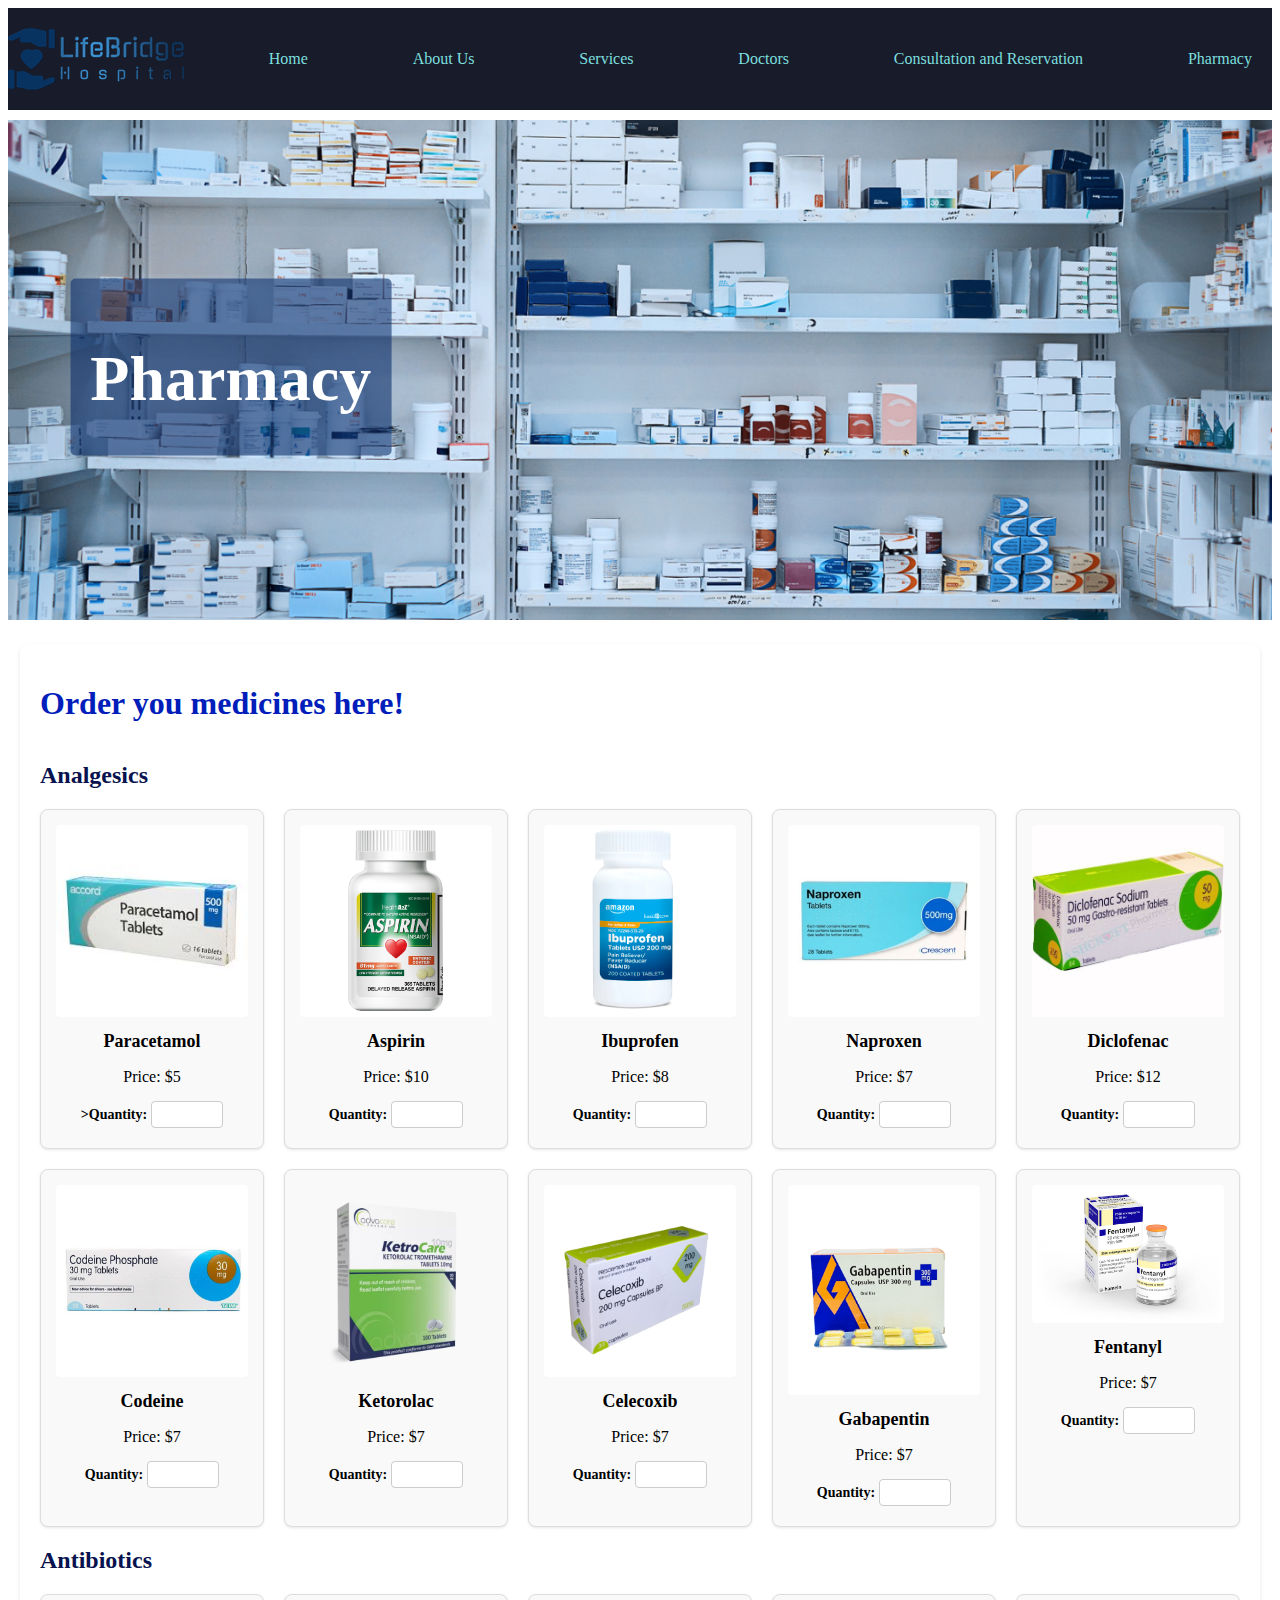
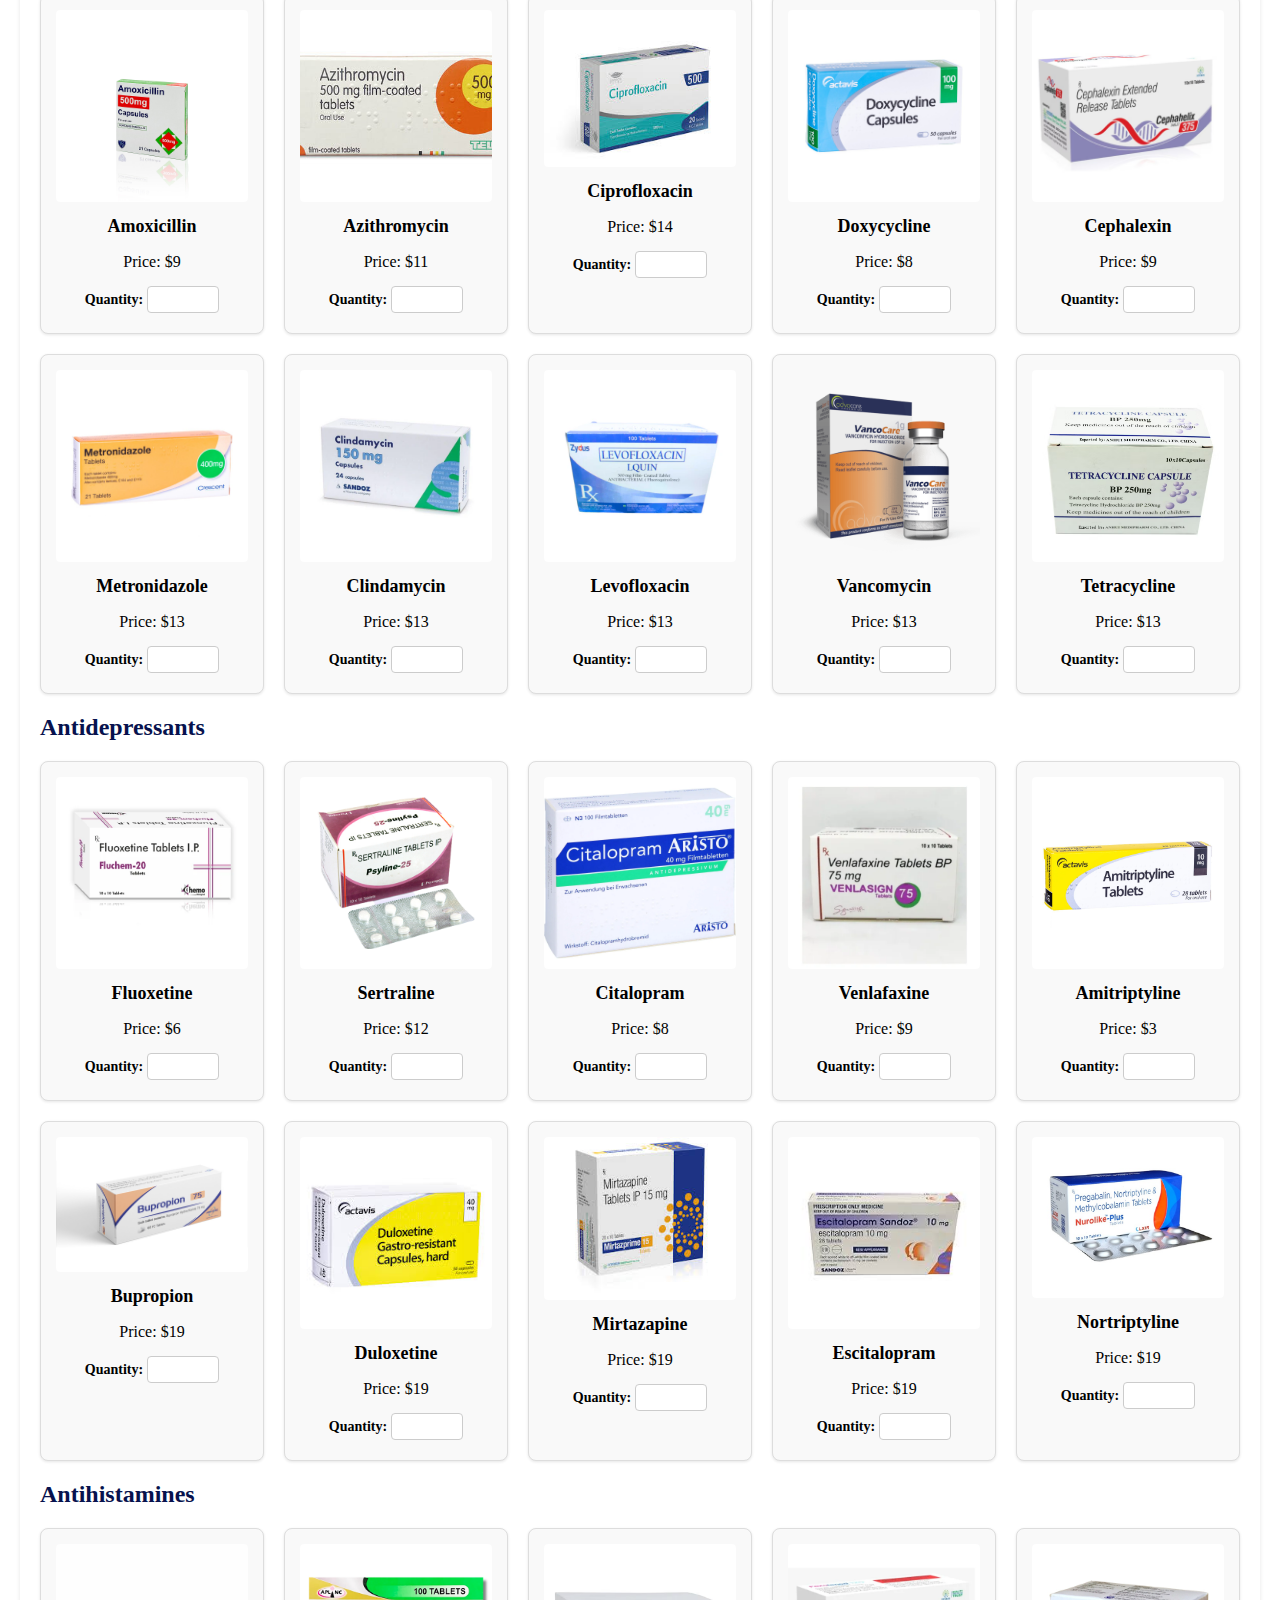
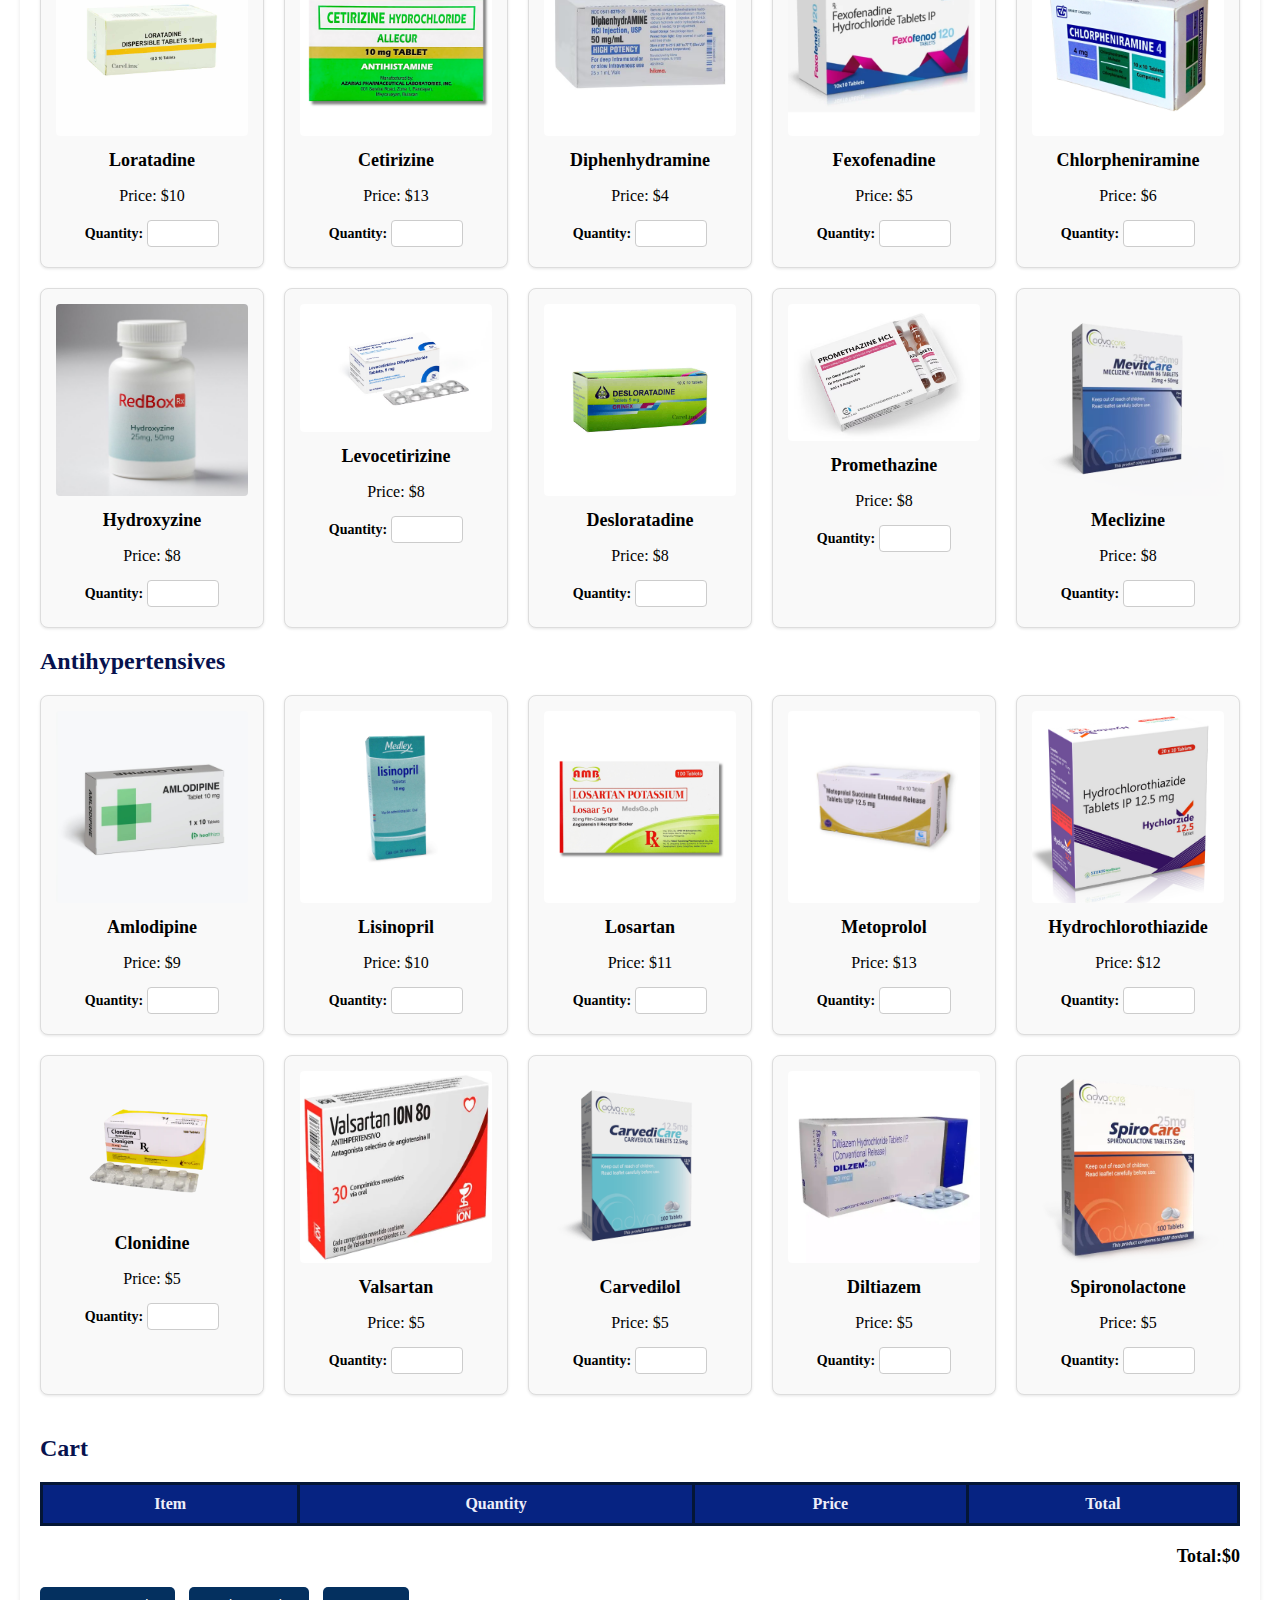
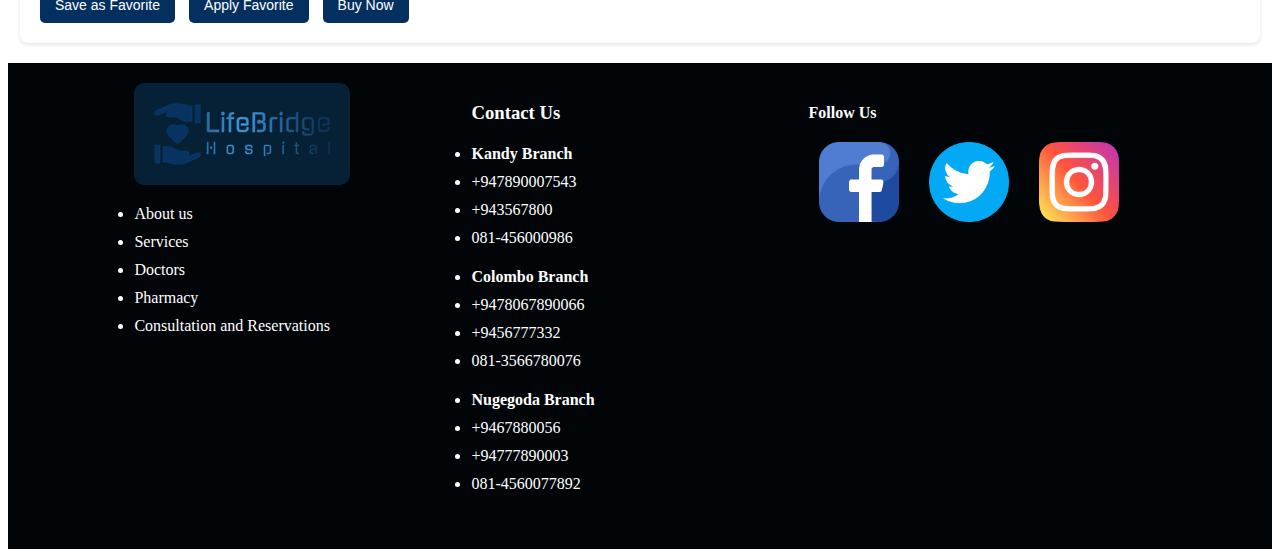
<file: index.html>
<!DOCTYPE html>
<html lang="en">
    <head>
        <meta charset="UTF-8">
        <meta name="viewport" content="width= device-width,intial-scale=1.0">
        <title>Pharmacy</title>
        <link rel="stylesheet" href="style.css">
        <script defer src="order.js"></script>
        <link rel="icon" href="./icon/favicon2.png" type="image/x-icon">
    </head>
        <nav>
            <div class="nav-container">
                <ul class="navbar">
                    <img src="./icon/favicon2.png" alt="Logo">
                    <li><a href="home.html">Home</a></li>
                    <li><a href="about us.html">About Us</a></li>
                    <li><a href="services.html">Services</a></li>
                    <li><a href="doctors.html">Doctors</a></li>
                    <li><a href="consulting and reservation.html">Consultation and Reservation</a></li>
                    <li><a href="index.html">Pharmacy</a></li>
                   
                </ul>
            </div>
        </nav>
        <header class="header-section">
            <img src="./image/pharamcy3.png" alt="Service Image">
            <div class="header-text">
                <h1>Pharmacy </h1>
            </div>
    </header>
    <main>
        <!--medicine grid-->
        <section class="med-section">
            <h1>Order you medicines here!</h1>
            <!--analgesics-->
            <div>
                <h2>Analgesics</h2>
            </div>
            <div class="med-Grid">
                <div class="medicine-card">
                    <img src="./image/paracetamol2.jpeg" alt="paracetamol">
                    <h3>Paracetamol</h3>
                    <p>Price: $5</p>
                    <label for="paracetamol-quantity">>Quantity:</label>
                    <input id= "paracetamol-quantity"type="number" min="0" onchange="updateCart('paracetamol',5,this.value)">
                </div>  
                <div class="medicine-card">
                    <img src="./image/aspirin.jpg" alt="aspirin">
                    <h3>Aspirin</h3>
                    <p>Price: $10</p>
                    <label for="aspirin-quantity">Quantity:</label>
                    <input id ="aspirin-quantity"type="number" min="0" onchange="updateCart('aspirin',10,this.value)">
                </div>
                <div class="medicine-card">
                    <img src="./image/ibuprofen.jpg" alt="Ibuprofen">
                    <h3>Ibuprofen</h3>
                    <p>Price: $8</p>
                    <label for="Ibuprofen-quantity">Quantity:</label>
                    <input id="Ibuprofen-quantity" type="number" min="0" onchange="updateCart('Ibuprofen',8,this.value)">
                </div>
                <div class="medicine-card">
                    <img src="./image/Naproxen2.jpg" alt="Naproxen">
                    <h3>Naproxen</h3>
                    <p>Price: $7</p>
                    <label for="Naproxen-quantity">Quantity:</label>
                    <input id="Naproxen" type="number" min="0" onchange="updateCart('Naproxen',7,this.value)">
                </div>
                <div class="medicine-card">
                    <img src="./image/Diclofenac2.jpg" alt="Diclofenac">
                    <h3>Diclofenac</h3>
                    <p>Price: $12</p>
                    <label for="Diclofenac-quantity">Quantity:</label>
                    <input id="Diclofenac-quantity" type="number" min="0" onchange="updateCart('Diclofenac',12,this.value)">
                </div>
                <div class="medicine-card">
                    <img src="./image/Codeine2.jpg" alt="Codeine">
                    <h3>Codeine</h3>
                    <p>Price: $7</p>
                    <label for="Codeine-quantity">Quantity:</label>
                    <input id="Codeine-quantity" type="number" min="0" onchange="updateCart('Codeine',7,this.value)">
                </div>
                <div class="medicine-card">
                    <img src="./image/Ketorolac2.webp" alt="Ketorolac">
                    <h3>Ketorolac</h3>
                    <p>Price: $7</p>
                    <label for="Ketorolac-quantity">Quantity:</label>
                    <input id="Ketorolac-quantity" type="number" min="0" onchange="updateCart('Ketorolac',7,this.value)">
                </div>
                <div class="medicine-card">
                    <img src="./image/Celecoxib2.jpg" alt="Celecoxib">
                    <h3>Celecoxib</h3>
                    <p>Price: $7</p>
                    <label for="Celecoxib-quantity">Quantity:</label>
                    <input id="Celecoxib-quantity" type="number" min="0" onchange="updateCart('Celecoxib',7,this.value)">
                </div>
                <div class="medicine-card">
                    <img src="./image/Gabapentin.jpeg" alt="Gabapentin">
                    <h3>Gabapentin</h3>
                    <p>Price: $7</p>
                    <label for="Gabapentin-quantity">Quantity:</label>
                    <input id="Gabapentin-quantity"type="number" min="0" onchange="updateCart('Gabapentin',7,this.value)">
                </div>
                <div class="medicine-card">
                    <img src="./image/Fentanyl2.jpg" alt="Fentanyl">
                    <h3>Fentanyl</h3>
                    <p>Price: $7</p>
                    <label for="Fentanyl-quantity">Quantity:</label>
                    <input id="Fentanyl-quantity" type="number" min="0" onchange="updateCart('Fentanyl',7,this.value)">
                </div>

            </div>
            <!--antibiotics-->
            <div>
                <h2>Antibiotics</h2>
            </div>
            <div class="med-Grid">
                <div class="medicine-card">
                    <img src="./image/Amoxicillin.jpg" alt="Amoxicillin">
                    <h3>Amoxicillin</h3>
                    <p>Price: $9</p>
                    <label for="Amoxicillin-quantity">Quantity:</label>
                    <input id="Amoxicillin-quantity" type="number" min="0" onchange="updateCart('Amoxicillin',9,this.value)">
                </div> 
                <div class="medicine-card">
                    <img src="./image/Azithromycin2.jpg" alt="Azithromycin">
                    <h3>Azithromycin</h3>
                    <p>Price: $11</p>
                    <label for="Azithromycin-quantity">Quantity:</label>
                    <input id="Azithromycin-quantity" type="number" min="0" onchange="updateCart('Azithromycin',11,this.value)">
                </div>   
                <div class="medicine-card">
                    <img src="./image/Ciprofloxacinjpeg.jpeg" alt="Ciprofloxacin">
                    <h3>Ciprofloxacin</h3>
                    <p>Price: $14</p>
                    <label for="Ciprofloxacin-quantity">Quantity:</label>
                    <input id="Ciprofloxacin-quantity" type="number" min="0" onchange="updateCart('Ciprofloxacin',14,this.value)">
                </div>  
                <div class="medicine-card">
                    <img src="./image/doxycycline.jpg" alt="Doxycycline">
                    <h3>Doxycycline</h3>
                    <p>Price: $8</p>
                    <label for="Doxycycline-quantity">Quantity:</label>
                    <input id="Doxycycline-quantity" type="number" min="0" onchange="updateCart('Doxycycline',8,this.value)">
                </div>   
                <div class="medicine-card">
                    <img src="./image/Cephalexin2.avif" alt="Cephalexin">
                    <h3>Cephalexin</h3>
                    <p>Price: $9</p>
                    <label for="Cephalexin-quantity">Quantity:</label>
                    <input id="Cephalexin-quantity" type="number" min="0" onchange="updateCart('Cephalexin',9,this.value)">
                </div>   
                <div class="medicine-card">
                    <img src="./image/metronidazole.jpg" alt="Metronidazole">
                    <h3>Metronidazole</h3>
                    <p>Price: $13</p>
                    <label for="Metronidazole-quantity">Quantity:</label>
                    <input id="Metronidazole-quantity" type="number" min="0" onchange="updateCart('Metronidazole',13,this.value)">
                </div> 
                <div class="medicine-card">
                    <img src="./image/Clindamycin.webp" alt="Clindamycin">
                    <h3>Clindamycin</h3>
                    <p>Price: $13</p>
                    <label for="Clindamycin-quantity">Quantity:</label>
                    <input id="Clindamycin-quantity" type="number" min="0" onchange="updateCart('Clindamycin',13,this.value)">
                </div> 
                <div class="medicine-card">
                    <img src="./image/Levofloxacin.webp" alt="Levofloxacin">
                    <h3>Levofloxacin</h3>
                    <p>Price: $13</p>
                    <label for="Levofloxacin-quantity">Quantity:</label>
                    <input id="Levofloxacin-quantity" type="number" min="0" onchange="updateCart('Levofloxacin',13,this.value)">
                </div> 
                <div class="medicine-card">
                    <img src="./image/Vancomycin.png" alt="Vancomycin">
                    <h3>Vancomycin</h3>
                    <p>Price: $13</p>
                    <label for="Vancomycin-quantity">Quantity:</label>
                    <input id="Vancomycin-quantity" type="number" min="0" onchange="updateCart('Vancomycin',13,this.value)">
                </div> 
                <div class="medicine-card">
                    <img src="./image/Tetracycline.avif" alt="Tetracycline">
                    <h3>Tetracycline</h3>
                    <p>Price: $13</p>
                    <label for="Tetracycline-quantity">Quantity:</label>
                    <input id="Tetracycline-quantity" type="number" min="0" onchange="updateCart('Tetracycline',13,this.value)">
                </div>                                
            </div> 
            <!--Antidepressants-->
            <div>
                <h2>Antidepressants</h2>
            </div>
            <div class="med-Grid">
                    <div class="medicine-card">
                        <img src="./image/Fluoxetine2.webp" alt="Fluoxetine">
                        <h3>Fluoxetine</h3>
                        <p>Price: $6</p>
                        <label for="Fluoxetine-quantity">Quantity:</label>
                        <input id="Fluoxetine-quantity" type="number" min="0" onchange="updateCart('Fluoxetine',6,this.value)">
                    </div>
                    <div class="medicine-card">
                        <img src="./image/Sertraline.png" alt="Sertraline">
                        <h3>Sertraline</h3>
                        <p>Price: $12</p>
                        <label for="Sertraline-quantity">Quantity:</label>
                        <input id="Sertraline-quantity" type="number" min="0" onchange="updateCart('Sertraline',12,this.value)">
                    </div>
                    <div class="medicine-card">
                        <img src="./image/Citalopram.webp" alt="Citalopram">
                        <h3>Citalopram</h3>
                        <p>Price: $8</p>
                        <label for="Citalopram-quantity">Quantity:</label>
                        <input id="Citalopram-quantity" type="number" min="0" onchange="updateCart('Citalopram',8,this.value)">
                    </div>
                    <div class="medicine-card">
                        <img src="./image/Venlafaxine3.webp" alt="Venlafaxine">
                        <h3>Venlafaxine</h3>
                        <p>Price: $9</p>
                        <label for="Venlafaxine-quantity">Quantity:</label>
                        <input id="Venlafaxine-quantity" type="number" min="0" onchange="updateCart('Venlafaxine',9,this.value)">
                    </div>
                    <div class="medicine-card">
                        <img src="./image/amitriptyline.jpg" alt="Amitriptyline">
                        <h3>Amitriptyline</h3>
                        <p>Price: $3</p>
                        <label for="Amitriptyline-quantity">Quantity:</label>
                        <input id="Amitriptyline-quantity" type="number" min="0" onchange="updateCart('Amitriptyline',3,this.value)">
                    </div>
                    <div class="medicine-card">
                        <img src="./image/Bupropion.jpg" alt="Bupropion">
                        <h3>Bupropion</h3>
                        <p>Price: $19</p>
                        <label for="Bupropion-quantity">Quantity:</label>
                        <input id="Bupropion-quantity" type="number" min="0" onchange="updateCart('Bupropion',19,this.value)">
                    </div>
                    <div class="medicine-card">
                        <img src="./image/Duloxetine.jpeg" alt="Duloxetine">
                        <h3>Duloxetine</h3>
                        <p>Price: $19</p>
                        <label for="Duloxetine-quantity">Quantity:</label>
                        <input id="Duloxetine-quantity" type="number" min="0" onchange="updateCart('Duloxetine',19,this.value)">
                    </div>
                    <div class="medicine-card">
                        <img src="./image/Mirtazapine.jpeg" alt="Mirtazapine">
                        <h3>Mirtazapine</h3>
                        <p>Price: $19</p>
                        <label for="Mirtazapine-quantity">Quantity:</label>
                        <input id="Mirtazapine-quantity" type="number" min="0" onchange="updateCart('Mirtazapine',19,this.value)">
                    </div>
                    <div class="medicine-card">
                        <img src="./image/Escitalopram.jpeg" alt="Escitalopram">
                        <h3>Escitalopram</h3>
                        <p>Price: $19</p>
                        <label for="Escitalopram-quantity">Quantity:</label>
                        <input id="Escitalopram-quantity" type="number" min="0" onchange="updateCart('Escitalopram',19,this.value)">
                    </div>
                    <div class="medicine-card">
                        <img src="./image/Nortriptyline.jpeg" alt="Nortriptyline">
                        <h3>Nortriptyline</h3>
                        <p>Price: $19</p>
                        <label for="Nortriptyline-quantity">Quantity:</label>
                        <input id="Nortriptyline-quantity" type="number" min="0" onchange="updateCart('Nortriptyline',19,this.value)">
                    </div>
                    

                </div>
                <!--Antihistamines-->
                <div>
                    <h2>Antihistamines</h2>
                </div>
                <div class="med-Grid">
                        <div class="medicine-card">
                            <img src="./image/Loratadine.jpg" alt="Loratadine">
                            <h3>Loratadine</h3>
                            <p>Price: $10</p>
                            <label for="Loratadine-quantity">Quantity:</label>
                            <input id="Loratadine-quantity" type="number" min="0" onchange="updateCart('Loratadine',10,this.value)">
                        </div>
                        <div class="medicine-card">
                            <img src="./image/Cetirizine.png" alt="Cetirizine">
                            <h3>Cetirizine</h3>
                            <p>Price: $13</p>
                            <label for="Cetirizine-quantity">Quantity:</label>
                            <input id="Cetirizine-quantity" type="number" min="0" onchange="updateCart('Cetirizine',13,this.value)">
                        </div>
                        <div class="medicine-card">
                            <img src="./image/Diphenhydramine.avif" alt="Diphenhydramine">
                            <h3>Diphenhydramine</h3>
                            <p>Price: $4</p>
                            <label for="Diphenhydramine-quantity">Quantity:</label>
                            <input id="Diphenhydramine-quantity" type="number" min="0" onchange="updateCart('Diphenhydramine',4,this.value)">
                        </div>
                        <div class="medicine-card">
                            <img src="./image/Fexofenadine.webp" alt="Fexofenadine">
                            <h3>Fexofenadine</h3>
                            <p>Price: $5</p>
                            <label for="Fexofenadine-quantity">Quantity:</label>
                            <input id="Fexofenadine-quantity" type="number" min="0" onchange="updateCart('Fexofenadine',5,this.value)">
                        </div>
                        <div class="medicine-card">
                            <img src="./image/Chlorpheniramine.jpg" alt="Chlorpheniramine">
                            <h3>Chlorpheniramine</h3>
                            <p>Price: $6</p>
                            <label for="Chlorpheniramine-quantity">Quantity:</label>
                            <input id="Chlorpheniramine-quantity" type="number" min="0" onchange="updateCart('Chlorpheniramine',6,this.value)">
                        </div>
                        <div class="medicine-card">
                            <img src="./image/Hydroxyzine.jpg" alt="Hydroxyzine">
                            <h3>Hydroxyzine</h3>
                            <p>Price: $8</p>
                            <label for="Hydroxyzine-quantity">Quantity:</label>
                            <input id="Hydroxyzine-quantity" type="number" min="0" onchange="updateCart('Hydroxyzine',8,this.value)">
                       </div>
                       <div class="medicine-card">
                        <img src="./image/Levocetirizine.avif" alt="Levocetirizine">
                        <h3>Levocetirizine</h3>
                        <p>Price: $8</p>
                        <label for="Levocetirizine-quantity">Quantity:</label>
                        <input id="Levocetirizine-quantity" type="number" min="0" onchange="updateCart('Levocetirizine',8,this.value)">
                      </div>
                      <div class="medicine-card">
                        <img src="./image/Desloratadine.jpg" alt="Desloratadine">
                        <h3>Desloratadine</h3>
                        <p>Price: $8</p>
                        <label for="Desloratadine-quantity">Quantity:</label>
                        <input id="Desloratadine-quantity" type="number" min="0" onchange="updateCart('Desloratadine',8,this.value)">
                      </div>
                      <div class="medicine-card">
                        <img src="./image/Promethazine.avif" alt="Promethazine">
                        <h3>Promethazine</h3>
                        <p>Price: $8</p>
                        <label for="Promethazine-quantity">Quantity:</label>
                        <input id="Promethazine-quantity" type="number" min="0" onchange="updateCart('Promethazine',8,this.value)">
                      </div>
                      <div class="medicine-card">
                        <img src="./image/Meclizine.webp" alt="Meclizine">
                        <h3>Meclizine</h3>
                        <p>Price: $8</p>
                        <label for="Meclizine-quantity">Quantity:</label>
                        <input id="Meclizine-quantity" type="number" min="0" onchange="updateCart('Meclizine',8,this.value)">
                      </div>
                      


                    </div>
                      <!--Antihypertensives-->
                <div>
                    <h2>Antihypertensives</h2>
                </div>
                <div class="med-Grid">
                        <div class="medicine-card">
                            <img src="./image/Amlodipine.jpg" alt="Amlodipine">
                            <h3>Amlodipine</h3>
                            <p>Price: $9</p>
                            <label for="Amlodipine-quantity">Quantity:</label>
                            <input id="Amlodipine-quantity" type="number" min="0" onchange="updateCart('Amlodipine',9,this.value)">
                        </div>
                        <div class="medicine-card">
                            <img src="./image/Lisinopril3.jpg" alt="Lisinopril">
                            <h3>Lisinopril</h3>
                            <p>Price: $10</p>
                            <label for="Lisinopril-quantity">Quantity:</label>
                            <input id="Lisinopril-quantity" type="number" min="0" onchange="updateCart('Lisinopril',10,this.value)">
                        </div>
                        <div class="medicine-card">
                            <img src="./image/Losartan.png" alt="Losartan">
                            <h3>Losartan</h3>
                            <p>Price: $11</p>
                            <label for="Losartan-quantity">Quantity:</label>
                            <input id="Losartan-quantity"type="number" min="0" onchange="updateCart('Losartan',11,this.value)">
                        </div>
                        <div class="medicine-card">
                            <img src="./image/Metoprolol.jpg" alt="Metoprolol">
                            <h3>Metoprolol</h3>
                            <p>Price: $13</p>
                            <label for="Metoprolol-quantity">Quantity:</label>
                            <input id="Metoprolol-quantity" type="number" min="0" onchange="updateCart('Metoprolol',13,this.value)">
                        </div>
                        <div class="medicine-card">
                            <img src="./image/Hydrochlorothiazide2.png"alt="Hydrochlorothiazide">
                            <h3>Hydrochlorothiazide</h3>
                            <p>Price: $12</p>
                            <label for="Hydrochlorothiazide-quantity">Quantity:</label>
                            <input id="Hydrochlorothiazide-quantity" type="number" min="0" onchange="updateCart('Hydrochlorothiazide',12,this.value)">
                        </div>
                        <div class="medicine-card">
                            <img src="./image/Clonidine2.webp" alt="Clonidine">
                            <h3>Clonidine</h3>
                            <p>Price: $5</p>
                            <label for="Clonidine-quantity">Quantity:</label>
                            <input id="Clonidine-quantity" type="number" min="0" onchange="updateCart('Clonidine',5,this.value)">
                        </div class="medicine text">
                        <div class="medicine-card">
                            <img src="./image/Valsartan.webp" alt="Valsartan">
                            <h3>Valsartan</h3>
                            <p>Price: $5</p>
                            <label for="Valsartan-quantity">Quantity:</label>
                            <input id="Valsartan-quantity" type="number" min="0" onchange="updateCart('Valsartan',5,this.value)">
                        </div>
                        <div class="medicine-card">
                            <img src="./image/Carvedilol.png" alt="Carvedilol">
                            <h3>Carvedilol</h3>
                            <p>Price: $5</p>
                            <label for="Carvedilol-quantity">Quantity:</label>
                            <input id="Carvedilol-quantity" type="number" min="0" onchange="updateCart('Carvedilol',5,this.value)">
                        </div>
                        <div class="medicine-card">
                            <img src="./image/Diltiazem.webp" alt="Diltiazem">
                            <h3>Diltiazem</h3>
                            <p>Price: $5</p>
                            <label for="Diltiazem-quantity">Quantity:</label>
                            <input tid="Diltiazem-quantity" type="number" min="0" onchange="updateCart('Diltiazem',5,this.value)">
                        </div>
                        <div class="medicine-card">
                            <img src="./image/Spironolactone.webp" alt="Spironolactone">
                            <h3>Spironolactone</h3>
                            <p>Price: $5</p>
                            <label for="Spironolactone-quantity">Quantity:</label>
                            <input id="Spironolactone-quantity" type="number" min="0" onchange="updateCart('Spironolactone',5,this.value)">
                        </div>
                        
                    </div>
        </section>
        <!--Cart section-->
        <section class="cart-section">
            <h2>Cart</h2>
            <table id="cart-table">
                <thead>
                    <tr>
                        
                        
                        <th>Item</th>
                        <th>Quantity</th>
                        <th>Price</th>
                        <th>Total</th>
                    </tr>
                </thead>
                <tbody>
                    <!--the cart will automatically update when the items add-->
                </tbody>
            </table>
            <p id="total-price">Total:$0</p>
            <button id="save-favorites-btn" onclick="saveFavorites()">Save as Favorite</button>
            <button id="apply-favorites-btn" onclick="applyFavorites()">Apply Favorite</button>
            <button id="buy-now-btn" onclick="redirectToCheckout()">Buy Now </button>
        </section> 
    </main>
   
 
    <section>
        <footer class="footer">
            <div class="footer-container">
                <div class="footer-col">
                    <img src="./icon/favicon2.png" alt="favicon icon">
                    <ul>
                        <li><a href="#">About us</a></li>
                        <li><a href="#">Services</a></li>
                        <li><a href="#">Doctors</a></li>
                        <li><a href="#">Pharmacy</a></li>
                        <li><a href="#">Consultation and Reservations</a></li>
                    </ul>
                </div>
        
                <div class="footer-col contact-sec">
                    <h3>Contact Us</h3>
                    <ul>
                        <li><h4>Kandy Branch</h4></li>
                        <li>+947890007543</li>
                        <li>+943567800</li>
                        <li>081-456000986</li>
        
                        <li><h4>Colombo Branch</h4></li>
                        <li>+9478067890066</li>
                        <li>+9456777332</li>
                        <li>081-3566780076</li>
        
                        <li><h4>Nugegoda Branch</h4></li>
                        <li>+9467880056</li>
                        <li>+94777890003</li>
                        <li>081-4560077892</li>
                    </ul>
                </div>
        
                <div class="footer-col social-section">
                    <h4>Follow Us</h4>
                    <div class="social-links">
                        <a href="https://www.facebook.com" target="_blank" class="social-icon">
                            <img src="./icon/facebook_2504903.png" alt="face book">
                        </a>
                        <a href="https://www.twitter.com" target="_blank" class="social-icon">
                            <img src="./icon/twitter_3670151.png" alt="Twitter">
                        </a>
                        <a href="https://www.instagram.com" target="_blank" class="social-icon">
                            <img src="./icon/instagram_2111463.png" alt="Instagram">
                        </a>
                    </div>
                </div>
            </div>
        </footer>       
     </section>
</html>
</file>
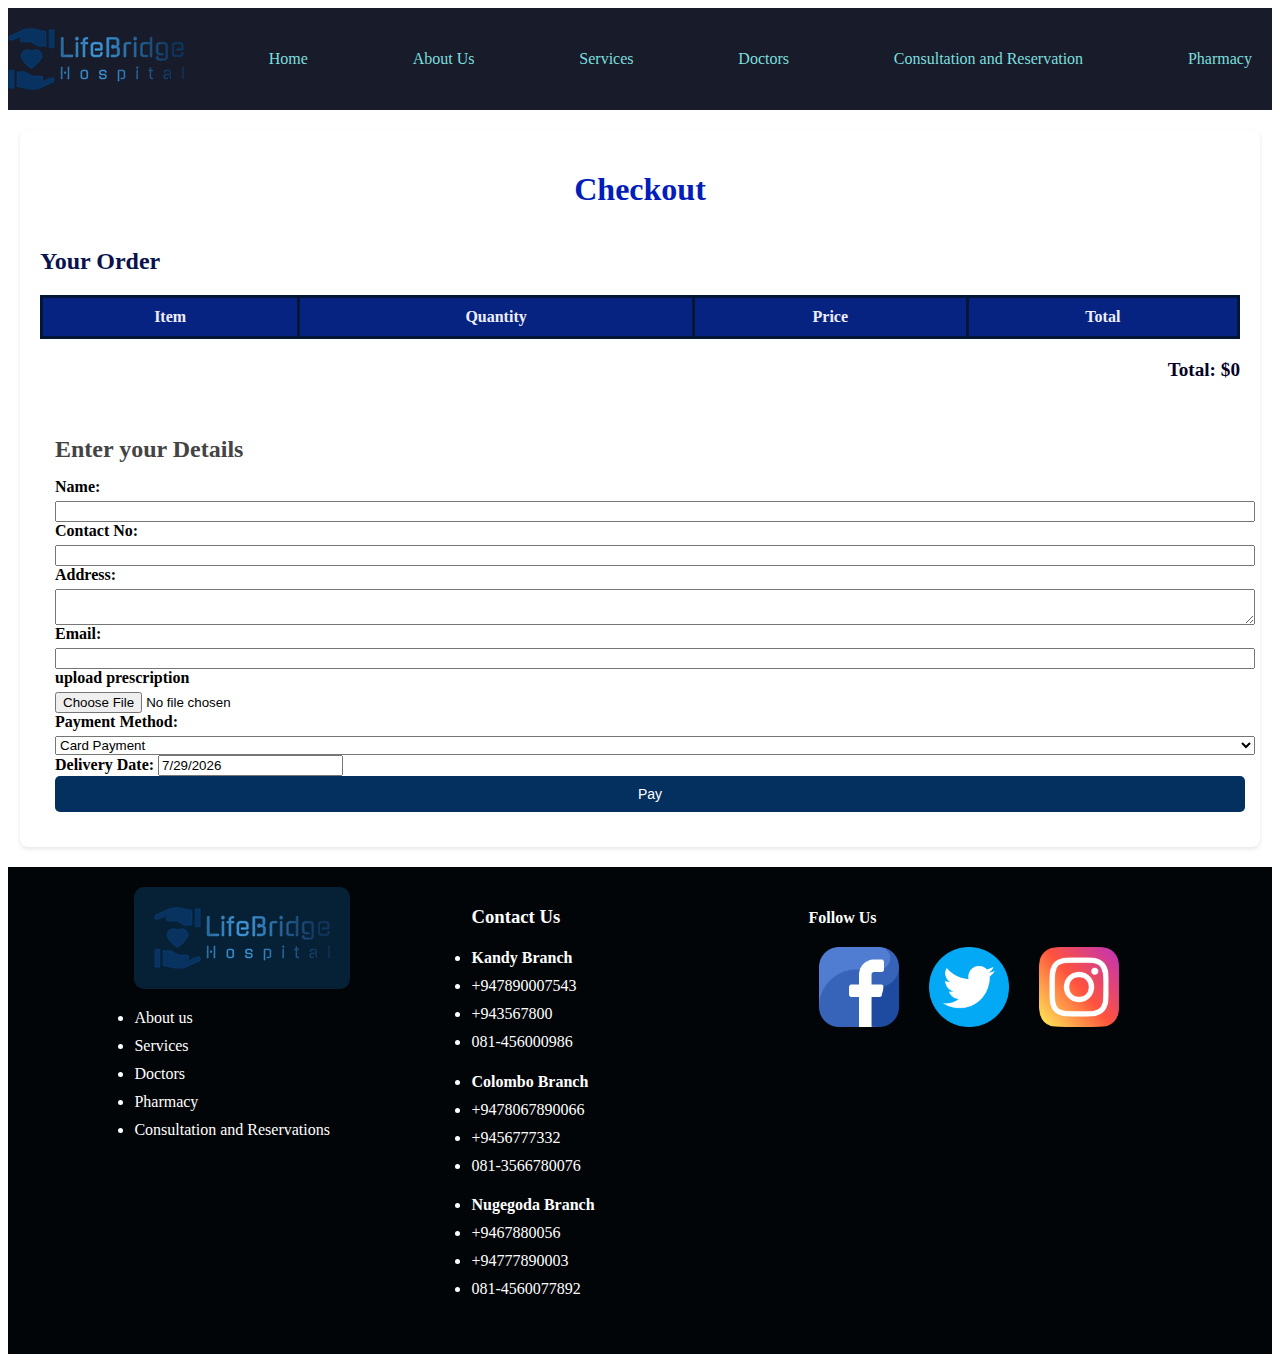
<file: checkout.html>
<!DOCTYPE html>
<html lang="en">
<head>
    <meta charset="UTF-8">
    <meta name="viewport" content="width=device-width, initial-scale=1.0">
    <title>Checkout</title>
    <link rel="stylesheet" href="style.css">
    <script defer src="checkout.js"></script>
    <link rel="icon" href="./icon/favicon2.png" type="image/x-icon">
</head>
<header>
    <nav>
        <div class="nav-container">
            <ul class="navbar">
                <img src="./icon/favicon2.png" alt="Logo">
                <li><a href="home.html">Home</a></li>
                <li><a href="about us.html">About Us</a></li>
                <li><a href="services.html">Services</a></li>
                <li><a href="doctors.html">Doctors</a></li>
                <li><a href="consulting and reservation.html">Consultation and Reservation</a></li>
                <li><a href="index.html">Pharmacy</a></li>
               
            </ul>
        </div>
    </nav>
</header>
<main>
    <h1>Checkout</h1>
    <section class="cart-section">
        <h2>Your Order</h2>
        <table id="checkout-table">
            <thead>
                <tr>
                    <th>Item</th>
                    <th>Quantity</th>
                    <th>Price</th>
                    <th>Total</th>
                </tr>
            </thead>
            <tbody>
                <!--orders automatically added-->              
            </tbody>
        </table>
        <p id="checkout-total-price">Total:$0</p>
    </section>
    <section class="customer-details">
        <h2>Enter your Details</h2>
        <form id="checkout-form">
            <label for="name">Name:</label>
            <input type="text" id="name" required>
            
            <label for="contact">Contact No:</label>
            <input type="number" id="contact" required>
            
            <label for="address">Address:</label>
            <textarea id="address" required></textarea>
            
            <label for="email">Email:</label>
            <input type="email" id="email" required>

            <label for="prescription">upload prescription</label>
            <input type="file"id="prescription"name="prescription"accept=".jpg, ,jpeg, .png, .pdf">
 
            <label for="payment">Payment Method:</label>
            <select id="payment" required>
                <option value="credit">Card Payment</option>
                <option value="cash">Cash on Delivery</option>
            </select>
            
            <!-- Hidden Card Payment Details -->
            <div id="card-details" style="display: none;">
                <label for="card-number">Card Number:</label>
                <input type="number" id="card-number" placeholder="Enter card number">
                
                <label for="ccv-number">CCV Number:</label>
                <input type="number" id="ccv-number" placeholder="Enter CCV number">
            </div>
        
            <!-- Delivery Date -->
            <div id="delivery-date-container">
                <label for="delivery-date">Delivery Date:</label>
                <input type="text" id="delivery-date" readonly>
            </div>
            
            <button type="submit">Pay</button>
        </form>
        <div id="confirmation-section"></div>
</main>
    <section>
        <footer class="footer">
            <div class="footer-container">
                <div class="footer-col">
                    <img src="./icon/favicon2.png" alt="favicon icon">
                    <ul>
                        <li><a href="#">About us</a></li>
                        <li><a href="#">Services</a></li>
                        <li><a href="#">Doctors</a></li>
                        <li><a href="#">Pharmacy</a></li>
                        <li><a href="#">Consultation and Reservations</a></li>
                    </ul>
                </div>
        
                <div class="footer-col contact-sec">
                    <h3>Contact Us</h3>
                    <ul>
                        <li><h4>Kandy Branch</h4></li>
                        <li>+947890007543</li>
                        <li>+943567800</li>
                        <li>081-456000986</li>
        
                        <li><h4>Colombo Branch</h4></li>
                        <li>+9478067890066</li>
                        <li>+9456777332</li>
                        <li>081-3566780076</li>
        
                        <li><h4>Nugegoda Branch</h4></li>
                        <li>+9467880056</li>
                        <li>+94777890003</li>
                        <li>081-4560077892</li>
                    </ul>
                </div>
        
                <div class="footer-col social-section">
                    <h4>Follow Us</h4>
                    <div class="social-links">
                        <a href="https://www.facebook.com" target="_blank" class="social-icon">
                            <img src="./icon/facebook_2504903.png" alt="face book">
                        </a>
                        <a href="https://www.twitter.com" target="_blank" class="social-icon">
                            <img src="./icon/twitter_3670151.png" alt="Twitter">
                        </a>
                        <a href="https://www.instagram.com" target="_blank" class="social-icon">
                            <img src="./icon/instagram_2111463.png" alt="Instagram">
                        </a>
                    </div>
                </div>
            </div>
        </footer>
        
     </section>
</html>
</file>
<file: style.css>
/*navigation bar*/
.navbar{
  list-style-type: none;
  margin: 0;
  padding: 0;
  background-color: rgb(24, 27, 41);
  display: flex;
  align-items: center; /* Aligns items vertically */
  justify-content: space-between; /* Spaces between the heading and links */
  padding-top: 20px;
  padding-bottom: 20px;
  overflow: hidden;
}


.nav-container {
  width: 100%;
}

.navbar h1 {
  color: white;
  margin: 0;
  font-size: 30px;
  padding-left: 10px;
}



.navbar li a {
  color: rgb(124, 223, 223);
  text-align: center;
  padding: 2px 20px;
  text-decoration: none;
  padding-top:20px;
  padding-bottom: 20px;
  
}

.navbar li a:hover {
  background-color: rgb(172, 148, 117);
  height: 20px;
}

@media (max-width: 768px) {
  ul {
      flex-direction: column; 
      align-items: flex-start;
  }
  li {
      float:none;
  }
}


/* Main Section */
main {
    max-width: 1200px;
    margin: 20px auto;
    padding: 20px;
    background: #fff;
    border-radius: 8px;
    box-shadow: 0 2px 4px rgba(0, 0, 0, 0.1);
}

h1 {
    margin-bottom: 20px;
    color: #011dba;
    text-align: center;
}

h2 {
  margin-bottom: 20px;
  color: #07124e;
  text-align: left;
}
/*medicine*/
.med-section {
    margin-bottom: 40px;
}
.med-section h1{
  text-align: left;
  padding-bottom: 20px;

}

.med-Grid {
    display: grid;
    grid-template-columns: repeat(auto-fill, minmax(200px, 1fr));
    gap: 20px;
}

.medicine-card {
    background: #f9f9f9;
    border: 1px solid #ddd;
    border-radius: 8px;
    text-align: center;
    padding: 15px;
    box-shadow: 0 1px 3px rgba(0, 0, 0, 0.1);
}

.medicine-card img {
    max-width: 100%;
    height: auto;
    border-radius: 4px;
}

.medicine-card h3 {
    margin: 10px 0;
    font-size: 18px;
}

.medicine-card p {
    font-size: 16px;
    margin-bottom: 10px;
}

.medicine-card label {
    font-size: 14px;
}

.medicine-card input {
    width: 60px;
    margin: 5px 0;
    padding: 5px;
    border: 1px solid #ccc;
    border-radius: 4px;
}

/*cart section*/
.cart-section {
    margin-top: 40px;
}

table {
    width: 100%;
    border-collapse: collapse;
    margin-bottom: 20px;
}

table th, table td {
    padding: 10px;
    text-align: center;
    border: 3px solid #041636;
}

table th {
    background: #062382;
    color: rgb(238, 238, 249);
}
table tbody{
  background-color: #c0d7f0;
}

table td {
    font-size: 14px;
}

#total-price {
    font-size: 18px;
    font-weight: bold;
    text-align: right;
    margin: 20px 0;
}

button {
    background: #04305f;
    color: white;
    border: none;
    padding: 10px 15px;
    border-radius: 5px;
    cursor: pointer;
    font-size: 14px;
    margin-right: 10px;
}

button:hover {
    background: #0056b3;
}

#confirmation-section h3 {
    color: green;
    margin-top: 20px;
}
  /*chechkout section*/

  #checkout-total-price {
    font-size: 1.2em;
    font-weight: bold;
    text-align: right;
    margin-top: 10px;
    color: #060327;
}

/* Customer Details Section */
.customer-details {
    margin-top: 20px;
    width:100%;
    padding:15px 15px;
    
}

.customer-details h2 {
    font-size: 1.5em;
    margin-bottom: 15px;
    color: #444;
    
}

form {
    display: flex;
    flex-direction: column;
    
}

label {
    margin-bottom: 5px;
    font-weight: bold;
    
}

/* Footer */
.footer {
    background-color: #010508;
    color: #fff;
    padding: 20px 10%;
    margin-top: 10px;
  }
  
  .footer-container {
    display: flex;
    justify-content: space-between; 
    align-items: flex-start;
    flex-wrap: wrap; 
  }

  /* Footer Columns */
  .footer-col {
    flex: 1; 
    min-width: 250px; 
    margin-bottom: 20px;
  }
  .footer-col img{
    background-color: rgba(11, 53, 88, 0.582);
    padding: 20px;
    border-radius: 10px;
  }
  
  .footer-col h2, .footer-col h3, .footer-col h4 {
    margin-bottom: 10px;
  }
  
  .footer-col ul {
    list-style: none;
    padding: 0;
  }
  
  .footer-col ul li {
    margin-bottom: 10px;
    list-style-type: disc;
    
  }
  
  .footer-col ul li a {
    color: #fff;
    text-decoration: none;
  }
  
  .footer-col ul li a:hover {
    text-decoration: underline;
  }
  
  /* Social Media Icons */
  .social-links {
    display: flex;
    gap: 10px;
  }
  
  .social-icon img {
    width: 80px;
    height: 80px;
    transition: transform 0.3s;
    background-color: rgba(17, 130, 222, 0);
    padding: 10px;
    border-radius: 10px;
  }
  
  .social-icon img:hover {
    transform: scale(1.1);
  }
  
  /* Responsive Design */
  @media (max-width: 768px) {
    .footer-container {
      flex-direction: column;
    }
  
    .footer-col {
      text-align: center;
    }
  
    .social-links {
      justify-content: center;
    }
  }
  
  /*service landing page */
/* Header Section */
.header-section {
  position: relative;
  max-width: 100%;
  margin: 0 auto;
}

.header-section img {
 max-width:100%;
  height: 500px;
  object-fit: cover;
  padding-right: 30px;
  padding-top: 10px;
}

.header-text {
  position: absolute;
  top: 50%;
  right:57%;
  transform: translate(-50%, -50%);
  background-color: rgba(13, 48, 109, 0.6);
  color: white;
  padding: 20px;
  font-size: 2rem;
  border-radius: 5px;
}
.header-text h1{
  color:white;
}
</file>
